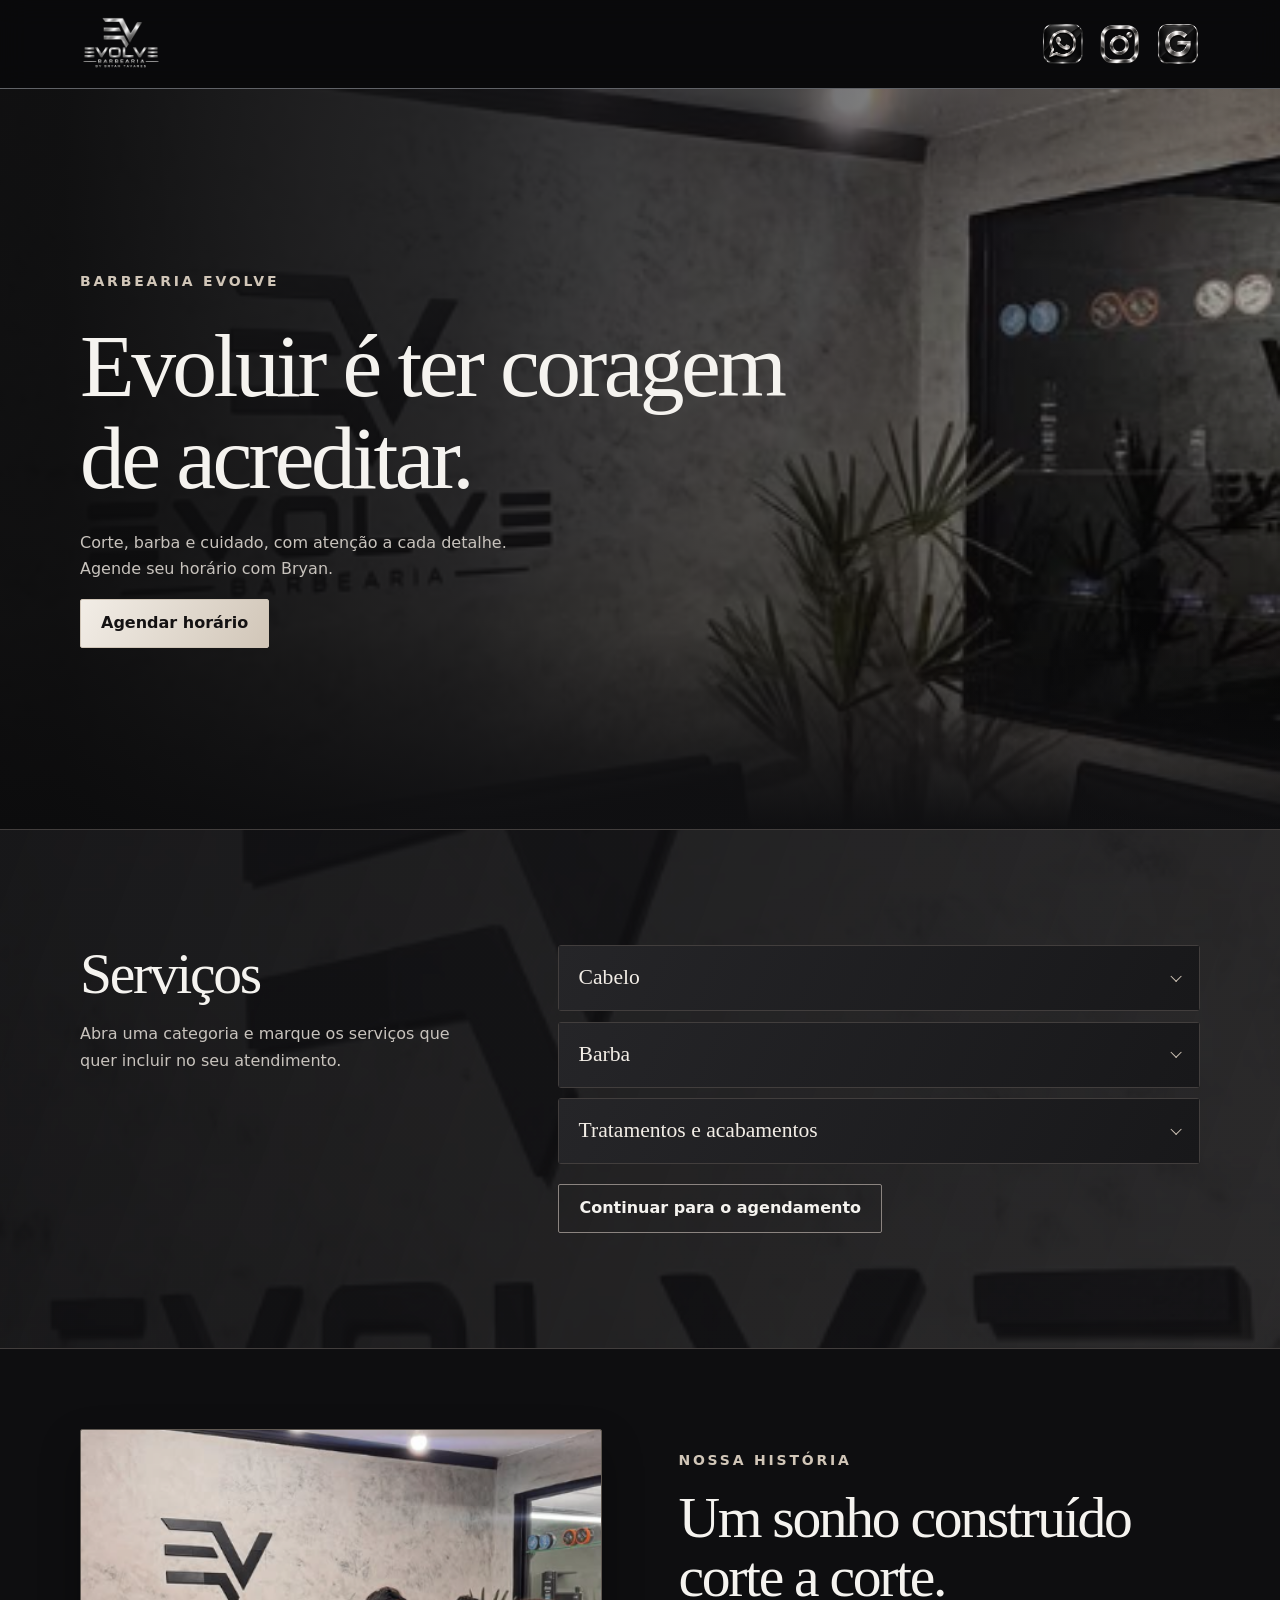
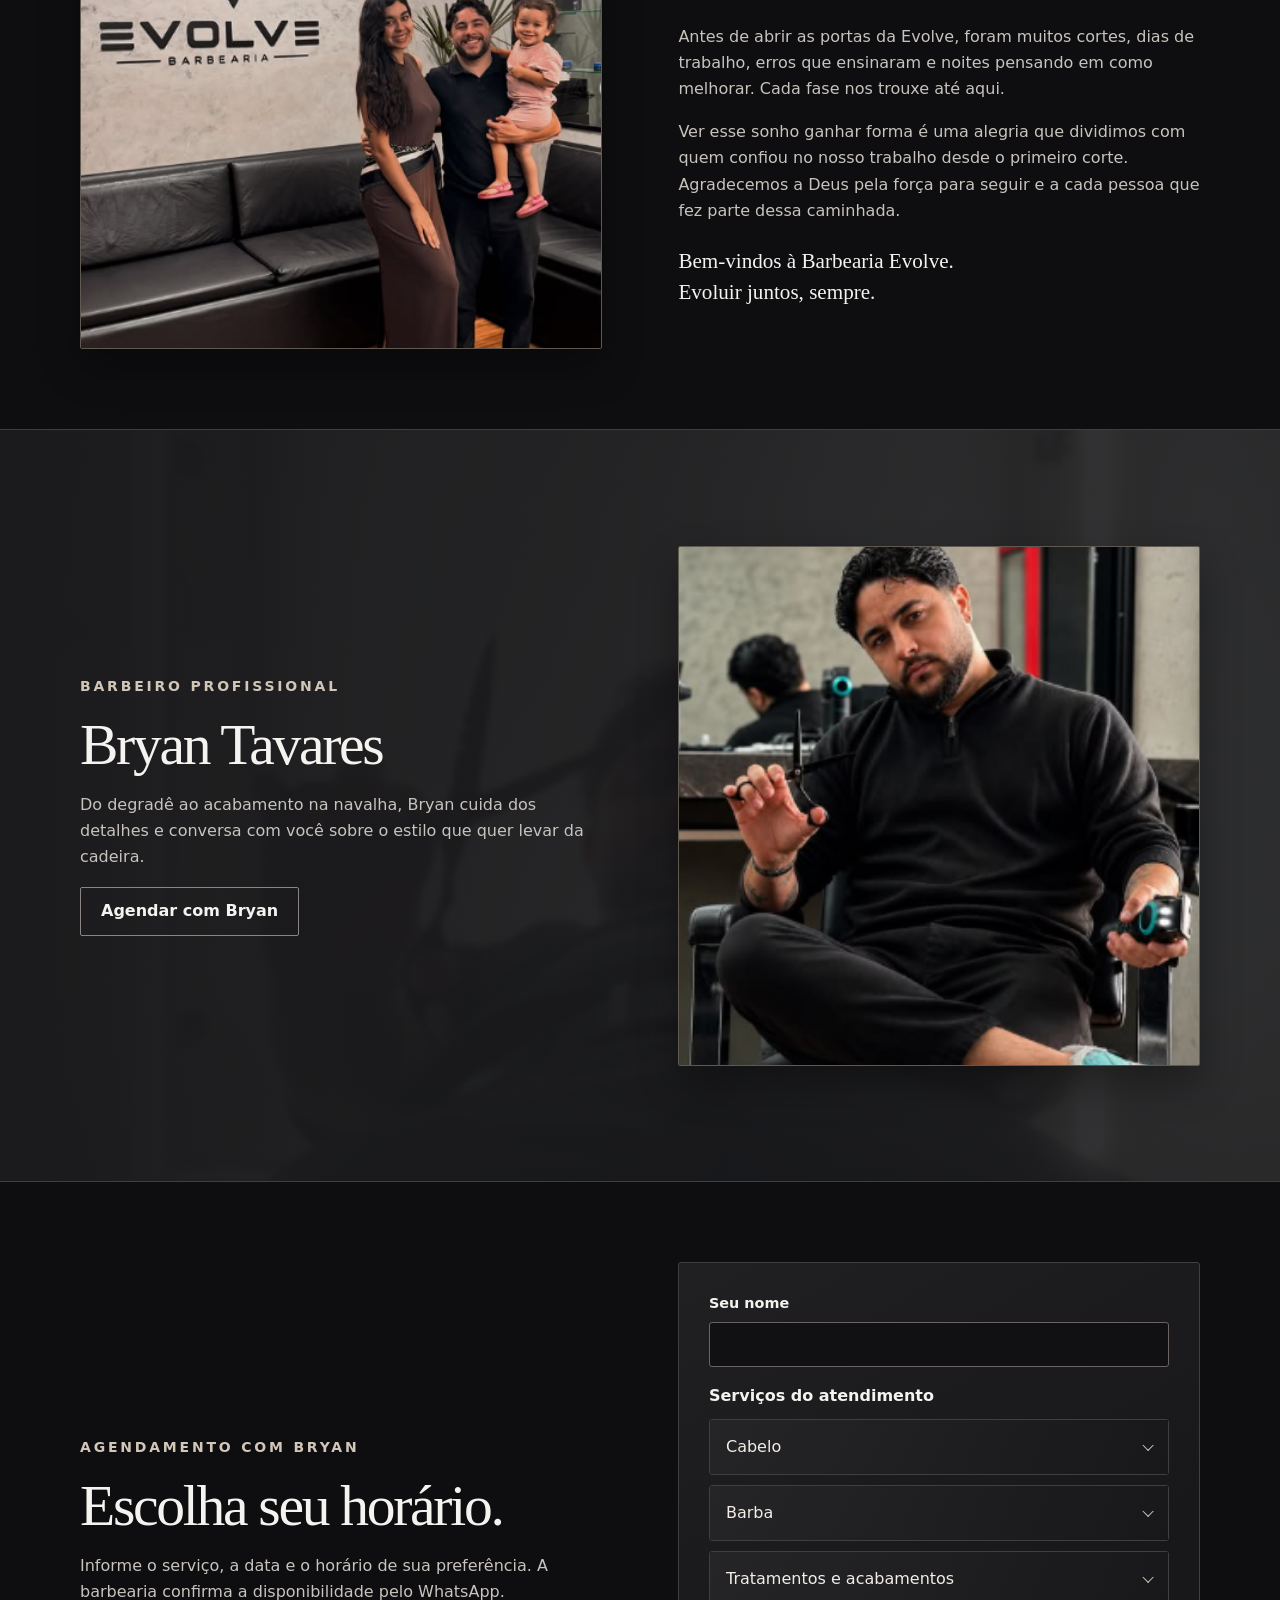
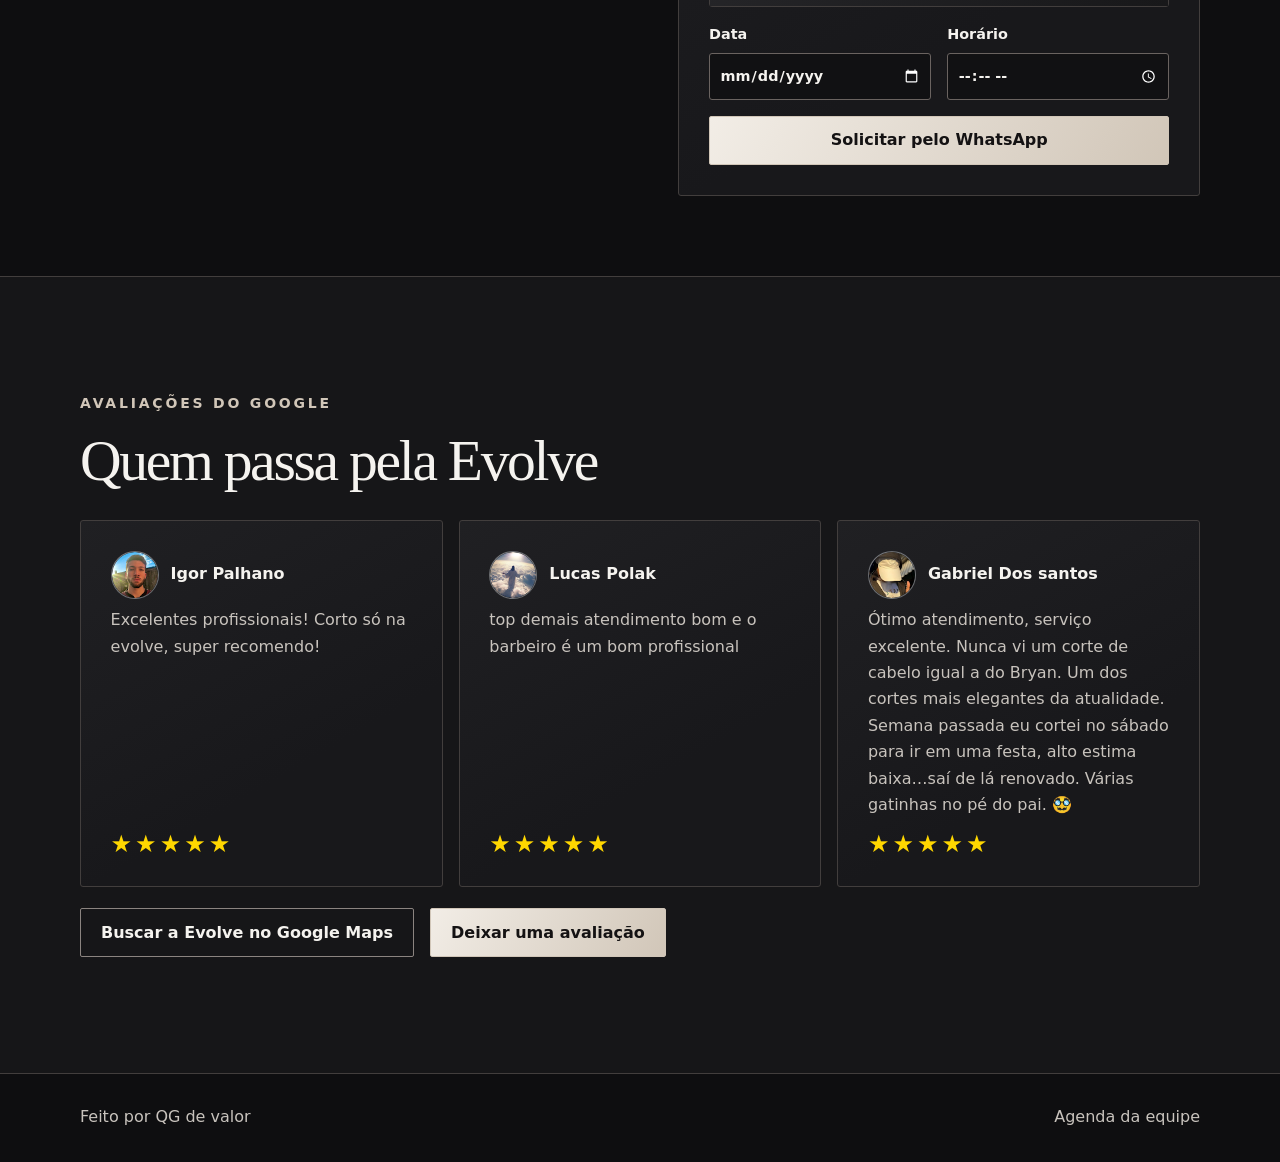
<file: index.html>
<!DOCTYPE html>
<html lang="pt-BR">
<head>
<meta charset="utf-8">
<meta name="viewport" content="width=device-width, initial-scale=1">
<meta name="description" content="Conheça a Barbearia Evolve e solicite seu horário com Bryan. Cortes, barba e tratamentos capilares.">
<meta property="og:url" content="https://sugarrushdoces.github.io/Evolve-Barbearia/">
<meta property="og:image"
    content="https://github.com/sugarrushdoces/Evolve-Barbearia/blob/main/icons/IMGLink.png?raw=true">
<title>Barbearia Evolve | Corte, barba e cuidado</title>
<link rel="icon" type="image/png" href="icons/IMGNavegador.png">
<link rel="apple-touch-icon" href="apple-touch-icon.png">
<link rel="stylesheet" href="style.css">
<script src="script.js" defer></script>
</head>
<body id="inicio">
<header class="top">
  <div class="wrap bar">
    <a href="#inicio" aria-label="Barbearia Evolve, início"><img class="logo" src="photos/logo.png" alt="Barbearia Evolve" width="82" height="82"></a>
    <nav class="social" aria-label="Canais da Barbearia Evolve">
      <a data-link="whatsapp" href="https://wa.me/5541988223209" aria-label="WhatsApp"><img src="icons/whatsapp.png" alt="" class="img-icon"></a>
      <a data-link="instagram" href="#contatos" aria-label="Instagram"><img src="icons/Instagram.png" alt="" class="img-icon"></a>
      <a data-link="googleReview" href="#avaliacoes" aria-label="Avaliações no Google"><img src="icons/Google.png" alt="" class="img-icon"></a>
    </nav>
  </div>
</header>
<main>
  <section class="hero">
    <div class="wrap">
      <p class="eyebrow">Barbearia Evolve</p>
      <h1>Evoluir é ter coragem<br>de acreditar.</h1>
      <p>Corte, barba e cuidado, com atenção a cada detalhe.<br>Agende seu horário com Bryan.</p>
      <a class="button" href="#agendar">Agendar horário</a>
    </div>
  </section>
  <section id="servicos" class="services">
    <div class="wrap services-layout">
      <div>
        <h2>Serviços</h2>
        <p>Abra uma categoria e marque os serviços que quer incluir no seu atendimento.</p>
      </div>
      <div>
        <div id="service-list" class="service-accordion"></div>
        <div class="actions service-actions"><a class="button outline" href="#agendar">Continuar para o agendamento</a></div>
      </div>
    </div>
  </section>
  <section id="historia" class="wrap split">
    <img class="photo family" src="photos/familia.png" alt="Família reunida no espaço da Barbearia Evolve" loading="lazy">
    <div>
      <p class="eyebrow">Nossa história</p>
      <h2>Um sonho construído corte a corte.</h2>
      <p>Antes de abrir as portas da Evolve, foram muitos cortes, dias de trabalho, erros que ensinaram e noites pensando em como melhorar. Cada fase nos trouxe até aqui.</p>
      <p>Ver esse sonho ganhar forma é uma alegria que dividimos com quem confiou no nosso trabalho desde o primeiro corte. Agradecemos a Deus pela força para seguir e a cada pessoa que fez parte dessa caminhada.</p>
      <p class="signature">Bem-vindos à Barbearia Evolve.<br>Evoluir juntos, sempre.</p>
    </div>
  </section>
  <section id="bryan" class="professional">
    <div class="wrap split">
      <div>
        <p class="eyebrow">Barbeiro profissional</p>
        <h2>Bryan Tavares</h2>
        <p>Do degradê ao acabamento na navalha, Bryan cuida dos detalhes e conversa com você sobre o estilo que quer levar da cadeira.</p>
        <a class="button outline" href="#agendar">Agendar com Bryan</a>
      </div>
      <img class="photo portrait" src="photos/bryan.png" alt="Bryan, barbeiro profissional da Evolve, sentado com tesoura e máquina de corte" loading="lazy">
    </div>
  </section>
  <section class="wrap split booking" id="agendar">
    <div>
      <p class="eyebrow">Agendamento com Bryan</p>
      <h2>Escolha seu horário.</h2>
      <p>Informe o serviço, a data e o horário de sua preferência. A barbearia confirma a disponibilidade pelo WhatsApp.</p>
    </div>
    <form id="booking" class="panel">
      <label>Seu nome<input name="customer" autocomplete="name" maxlength="80" required></label>
      <fieldset class="service-picker" data-service-picker><legend>Serviços do atendimento</legend></fieldset>
      <div class="fields">
        <label>Data<input name="date" type="date" required></label>
        <label>Horário<input name="time" type="time" required></label>
      </div>
      <button class="button" type="submit">Solicitar pelo WhatsApp</button>
      <p class="status" role="status"></p>
    </form>
  </section>
  <section id="avaliacoes" class="reviews">
    <div class="wrap">
      <p class="eyebrow">Avaliações do Google</p>
      <h2>Quem passa pela Evolve</h2>
      <div id="reviews-list" class="service-grid"></div>
      <div class="actions"><a data-link="google" class="button outline" href="#contatos">Buscar a Evolve no Google Maps</a><a data-link="googleReview" class="button" href="#contatos">Deixar uma avaliação</a></div>
    </div>
  </section>
</main>
<footer id="contatos"><div class="wrap footer-row"><span>Feito por QG de valor</span><p id="contacts-status" class="status" role="status"></p><a href="agenda.html">Agenda da equipe</a></div></footer>
</body>
</html>
</file>
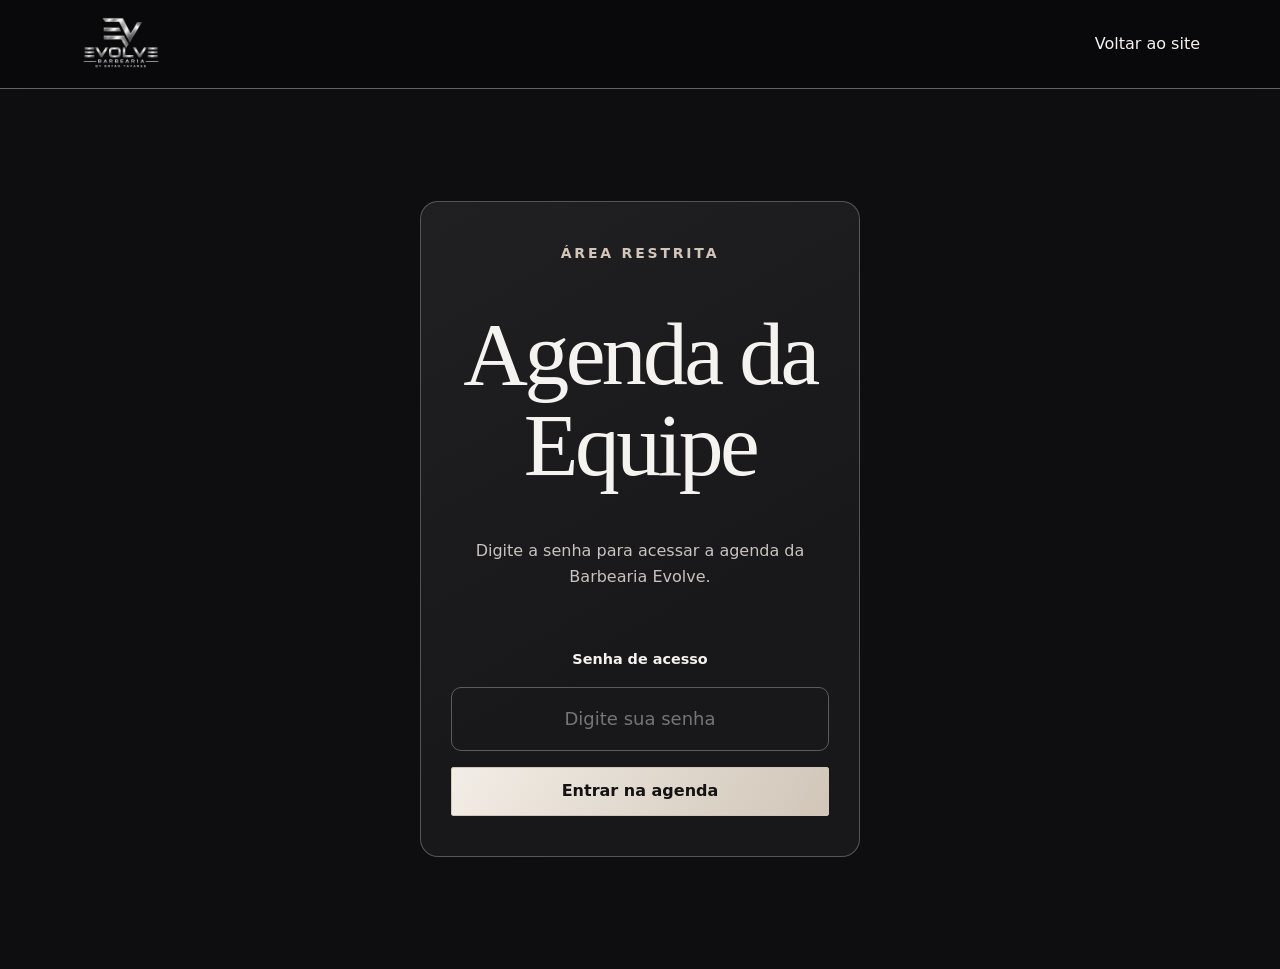
<file: agenda.html>
<!DOCTYPE html>
<html lang="pt-BR">
<head>
  <meta charset="utf-8">
  <meta name="viewport" content="width=device-width, initial-scale=1">
  <title>Agenda da equipe | Barbearia Evolve</title>
  <link rel="stylesheet" href="style.css">
  <script src="script.js" defer></script>
  <style>
    [hidden] {
      display: none !important;
    }
  </style>
</head>

<body>

<header class="top">
  <div class="wrap bar">
    <a href="index.html">
      <img class="logo" src="photos/logo.png"
        width="82" height="82"
        alt="Barbearia Evolve">
    </a>
    <a href="index.html">Voltar ao site</a>
  </div>
</header>

<!-- TELA DE ACESSO -->
<section id="login-screen" class="wrap agenda">
  <div class="panel login-panel">
    <p class="eyebrow">Área restrita</p>
    <h1>Agenda da Equipe</h1>
    <p>Digite a senha para acessar a agenda da Barbearia Evolve.</p>

    <form id="login-form">
      <label for="senha-equipe">Senha de acesso</label>

      <input
        id="senha-equipe"
        type="password"
        placeholder="Digite sua senha"
        autocomplete="current-password"
        required
      >

      <button type="submit" class="button">
        Entrar na agenda
      </button>

      <p id="login-status" class="status" role="status"></p>
    </form>
  </div>
</section>

<!-- AGENDA PROTEGIDA -->
<main id="agenda-protegida" class="wrap agenda" hidden>

  <p class="eyebrow">Barbearia Evolve</p>
  <h1>Agenda da equipe</h1>

  <button id="logout" type="button" class="button outline">
    Sair da agenda
  </button>

  <p>
    Registre os pedidos recebidos pelo WhatsApp
    e atualize a situação de cada atendimento.
    Os registros ficam neste navegador.
  </p>

  <form id="management" class="panel">
    <div class="fields">

      <label>Cliente
        <input name="customer" maxlength="80" required>
      </label>

      <label>Data
        <input name="date" type="date" required>
      </label>

      <label>Horário
        <input name="time" type="time" required>
      </label>

      <label>Duração em minutos
        <input name="duration" type="number"
          min="5" max="720" step="5"
          value="30" required>
      </label>

    </div>

    <fieldset class="service-picker" data-service-picker>
      <legend>Serviços do atendimento</legend>
    </fieldset>

    <div class="actions">
      <button type="submit" class="button">
        Registrar pedido
      </button>

      <button id="reset-edit" type="button"
        class="button outline" hidden>
        Cancelar edição
      </button>
    </div>

    <p class="status" role="status"></p>
  </form>

  <h2>Atendimentos</h2>

  <label class="filter">
    Filtrar por data
    <input id="filter-date" type="date">
  </label>

  <div id="appointment-list"></div>

</main>

<script>
  const senhaCorreta = '7505';

  const loginScreen = document.getElementById('login-screen');
  const agenda = document.getElementById('agenda-protegida');
  const loginForm = document.getElementById('login-form');
  const loginStatus = document.getElementById('login-status');

  function liberarAgenda() {
    loginScreen.hidden = true;
    agenda.hidden = false;
    sessionStorage.setItem('evolve-acesso', 'autorizado');
  }

  if (sessionStorage.getItem('evolve-acesso') === 'autorizado') {
    liberarAgenda();
  }

  loginForm.addEventListener('submit', function(event) {
    event.preventDefault();

    const senha = document.getElementById('senha-equipe').value;

    if (senha === senhaCorreta) {
      liberarAgenda();
    } else {
      loginStatus.textContent = 'Senha incorreta. Tente novamente.';
      document.getElementById('senha-equipe').value = '';
    }
  });

  document.getElementById('logout').addEventListener('click', function() {
    sessionStorage.removeItem('evolve-acesso');
    agenda.hidden = true;
    loginScreen.hidden = false;
    loginForm.reset();
    loginStatus.textContent = '';
  });
</script>

</body>
</html>
</file>
<file: style.css>
:root {
  color-scheme: dark;
  --bg: #0e0e10;
  --panel: #18181b;
  --ink: #f5f3ef;
  --muted: #c8c3bd;
  --line: #423e3d;
  --metal: #d1c6b8;
  --silver: #f2ede6;
}
* {
  box-sizing: border-box;
}
html {
  scroll-behavior: smooth;
  scroll-padding-top: 100px;
}
body {
  margin: 0;
  background: var(--bg);
  color: var(--ink);
  font:
    1rem/1.65 system-ui,
    sans-serif;
}
a {
  color: inherit;
  text-decoration: none;
}
a:hover {
  text-decoration: underline;
  text-underline-offset: 0.3em;
}
:focus-visible {
  outline: 2px solid #f2d6ad;
  outline-offset: 4px;
}
.wrap {
  width: min(1120px, calc(100% - 3rem));
  margin-inline: auto;
}
.top {
  position: sticky;
  top: 0;
  z-index: 10;
  background: rgb(10 10 11 / 87%);
  border-bottom: 1px solid rgb(205 209 216 / 45%);
  backdrop-filter: blur(14px);
}
.bar,
.footer-row {
  display: flex;
  align-items: center;
  justify-content: space-between;
  gap: 1rem;
  min-height: 88px;
}
.logo {
  display: block;
  object-fit: contain;
}
nav,
.social,
.actions {
  display: flex;
  align-items: center;
  gap: 1rem;
  flex-wrap: wrap;
}
.bar nav {
  gap: clamp(0.8rem, 2.6vw, 2rem);
  font-size: 0.95rem;
}
.social {
  font-size: 0.875rem;
  color: var(--metal);
}
.hero {
  min-height: min(740px, 85svh);
  display: grid;
  align-items: center;
  background-color: #1c1b1c;
  background-image:
    linear-gradient(90deg, #0c0c0df9 5%, #101012e0 36%, #10101235 100%),
    linear-gradient(0deg, #0e0e10, transparent 28%), url("photos/sala.png");
  background-position:
    center,
    center,
    center 45%;
  background-size: cover;
}
.hero .wrap {
  padding-block: 5rem;
}
h1,
h2 {
  font-family: Georgia, serif;
  font-weight: 400;
  line-height: 1.02;
  margin: 0.3em 0;
  letter-spacing: -0.04em;
}
h1 {
  font-size: clamp(2.8rem, 7vw, 6rem);
}
h2 {
  font-size: clamp(2rem, 4.5vw, 3.7rem);
}
p {
  color: var(--muted);
  max-width: 60ch;
}
.eyebrow {
  color: var(--metal);
  text-transform: uppercase;
  font-size: 0.875rem;
  letter-spacing: 0.2em;
  font-weight: 700;
  margin: 0;
}
.button {
  display: inline-flex;
  justify-content: center;
  align-items: center;
  min-height: 48px;
  padding: 0.65rem 1.25rem;
  border-radius: 2px;
  background: linear-gradient(120deg, var(--silver), var(--metal));
  color: #141213;
  border: 1px solid var(--metal);
  font: inherit;
  font-weight: 700;
  cursor: pointer;
  text-align: center;
}
.button:hover {
  filter: brightness(1.12);
  text-decoration: none;
}
.outline {
  background: transparent;
  color: var(--ink);
  border-color: #8b8480;
}
.outline:hover {
  background: #ffffff0d;
}
.services,
.professional,
.reviews {
  padding-block: clamp(4rem, 9vw, 7.5rem);
  border-block: 1px solid var(--line);
}
.services {
  background:
    linear-gradient(110deg, #101012f5, #111113dc),
    url("photos/marca.png") center 48% / cover;
}
.professional {
  background:
    linear-gradient(90deg, #171719fa, #171719de),
    url("photos/tesouras.png") center 35% / cover;
}
.service-grid {
  display: grid;
  grid-template-columns: repeat(3, minmax(0, 1fr));
  gap: 1rem;
  margin-top: 1.8rem;
}
.card,
.panel,
.appointment {
  padding: clamp(1.1rem, 2.6vw, 1.85rem);
  background: linear-gradient(150deg, #202023, var(--panel) 65%);
  border: 1px solid var(--line);
  border-radius: 3px;
}
.split {
  display: grid;
  grid-template-columns: 1fr 1fr;
  align-items: center;
  gap: clamp(1.75rem, 6vw, 6rem);
}
#historia,
.booking,
.agenda {
  padding-block: 5rem;
}
.photo {
  display: block;
  width: 100%;
  max-height: 520px;
  object-fit: cover;
  border: 1px solid #605952;
  border-radius: 2px;
  box-shadow: 0 18px 40px #0005;
}
.family {
  object-position: center 59%;
  aspect-ratio: 4/4;
}
.portrait {
  object-position: center 34%;
  aspect-ratio: 4/4;
}
.signature {
  font:
    1.32rem/1.5 Georgia,
    serif;
  color: var(--ink);
}
label {
  display: grid;
  gap: 0.4rem;
  font-weight: 600;
  font-size: 0.9rem;
}
input,
select {
  width: 100%;
  min-width: 0;
  min-height: 45px;
  padding: 0.6rem;
  background: #111113;
  color: var(--ink);
  border: 1px solid #6a6360;
  border-radius: 3px;
  font: inherit;
}
.panel,
.fields {
  display: grid;
  gap: 1rem;
}
.fields {
  grid-template-columns: repeat(2, minmax(0, 1fr));
}
.status {
  margin: 0;
}
.status:empty {
  display: none;
}
.reviews {
  background: #161618;
}
.reviews .actions {
  margin-top: 1.35rem;
}
.stars {
  color: var(--metal);
}
.footer-row {
  padding-block: 1.25rem;
  color: var(--muted);
}
.agenda .panel {
  margin-block: 2rem;
}
.appointment {
  display: grid;
  grid-template-columns: 1fr auto;
  align-items: center;
  gap: 1rem;
  margin-top: 0.8rem;
}
.appointment p {
  margin: 0.2rem 0;
}
.filter {
  max-width: 15rem;
  margin: 1rem 0;
}
[hidden] {
  display: none !important;
}
@media (max-width: 760px) {
  .wrap {
    width: calc(100% - 2rem);
  }
  .bar {
    flex-wrap: wrap;
    padding-bottom: 0.75rem;
  }
  .social {
    width: 100%;
  }
  nav {
    font-size: 0.9rem;
    gap: 0.7rem;
  }
  .hero {
    min-height: 560px;
  }
  .service-grid,
  .split,
  .appointment {
    grid-template-columns: 1fr;
  }
  .services,
  .reviews,
  .professional,
  #historia,
  .booking,
  .agenda {
    padding-block: 3.2rem;
  }
  .photo {
    max-width: 460px;
  }
}
@media (prefers-reduced-motion: reduce) {
  html {
    scroll-behavior: auto;
  }
}
textarea {
  display: block;
  width: 100%;
  margin-top: 0.6rem;
  padding: 0.6rem;
  font: inherit;
  color: var(--ink);
  background: #111113;
  border: 1px solid #6a6360;
}
.appointment select {
  width: auto;
}
.service-actions {
  margin-top: 1.25rem;
}
.services-layout {
  display: grid;
  grid-template-columns: minmax(0, 1fr) minmax(0, 1.65fr);
  align-items: start;
  gap: clamp(1.75rem, 7vw, 6rem);
}
.services-layout h2 {
  margin-top: 0;
}
.service-picker {
  min-width: 0;
  margin: 0;
  padding: 0;
  border: 0;
}
.service-picker legend {
  padding: 0;
  margin-bottom: 0.6rem;
  font-weight: 700;
}
.service-group {
  min-width: 0;
  border: 1px solid var(--line);
  border-radius: 3px;
  background: #111113;
}
.service-group + .service-group {
  margin-top: 0.65rem;
}
.service-bar {
  display: grid;
  grid-template-columns: minmax(0, 1fr) auto auto;
  align-items: center;
  gap: 0.7rem;
  padding: 0.85rem 1rem;
  min-height: 52px;
  cursor: pointer;
  list-style: none;
  background: linear-gradient(115deg, #252528, #18181a);
  color: var(--silver);
}
.service-bar::-webkit-details-marker {
  display: none;
}
.service-bar:hover,
.service-group[open] > .service-bar {
  background: linear-gradient(115deg, #303034, #1e1e20);
}
.service-bar::after {
  content: "";
  width: 0.45rem;
  height: 0.45rem;
  border-right: 1px solid var(--metal);
  border-bottom: 1px solid var(--metal);
  transform: translateY(-0.1rem) rotate(45deg);
}
.service-group[open] > .service-bar::after {
  transform: translateY(0.1rem) rotate(225deg);
}
.service-accordion .service-bar {
  padding: 1rem 1.2rem;
  min-height: 64px;
  font:
    1.35rem/1.2 Georgia,
    serif;
}
.service-count {
  font:
    0.875rem/1.3 system-ui,
    sans-serif;
  color: var(--metal);
}
.service-options {
  display: grid;
  gap: 0.15rem;
  padding: 0.45rem 0.75rem;
  border-top: 1px solid var(--line);
}
.service-option {
  display: flex;
  align-items: center;
  gap: 0.75rem;
  min-height: 44px;
  padding: 0.35rem 0.4rem;
  cursor: pointer;
}
.service-option:hover {
  background: #ffffff09;
}
.service-option input[type="checkbox"] {
  flex: none;
  width: 1.15rem;
  min-height: 0;
  height: 1.15rem;
  margin: 0;
  padding: 0;
  accent-color: var(--metal);
}
.service-option:has(input:checked) {
  color: var(--metal);
}
.reviews blockquote {
  margin: 0.55rem 0 0.85rem;
  color: var(--muted);
  white-space: pre-wrap;
}
.stars {
  font-size: 1.25rem;
  letter-spacing: 0.12em;
}
.review-placeholder {
  border-style: dashed;
}
.review-placeholder p {
  margin: .7rem 0 .85rem;
}
.review-card {
  display: flex;
  flex-direction: column;
  overflow-wrap: anywhere;
}
.review-card .stars {
  margin-top: auto;
}
.review-header {
  display: flex;
  align-items: center;
  gap: .75rem;
}
.review-avatar {
  position: relative;
  display: grid;
  place-items: center;
  flex: 0 0 48px;
  height: 48px;
  overflow: hidden;
  border-radius: 50%;
  border: 1px solid rgb(205 209 216 / 40%);
  background: linear-gradient(140deg, #404044, #202022);
  color: var(--silver);
}
.review-avatar img {
  position: absolute;
  inset: 0;
  width: 100%;
  height: 100%;
  object-fit: cover;
}
@media (max-width: 760px) {
  .services-layout {
    grid-template-columns: 1fr;
    gap: 1.25rem;
  }
  .service-accordion .service-bar {
    font-size: 1.22rem;
    padding: 0.8rem 0.9rem;
  }
  .hero {
    background-position:
      center,
      center,
      58% 46%;
  }
}
.img-icon {
  width: 42px;
  height: 42px;
}
.top .bar {
  flex-wrap: nowrap;
  gap: .5rem;
  padding-bottom: 0;
}
.top .social {
  width: auto;
  flex-wrap: nowrap;
  gap: clamp(.25rem, 2vw, .85rem);
}
.top .social a {
  display: grid;
  place-items: center;
  width: 44px;
  height: 44px;
}
/* Estrelas das avaliações */
.review-card .stars {
  color: #FFD700 !important;
  font-size: 24px;
  letter-spacing: 3px;
  line-height: 1;
}

/* Tela de acesso à agenda */

.login-panel {
  max-width: 440px;
  margin: 60px auto;
  padding: 40px 30px;
  text-align: center;
  border: 1px solid rgba(192, 192, 192, 0.35);
  border-radius: 18px;
}

.login-panel h1 {
  margin-bottom: 15px;
}

.login-panel form {
  display: flex;
  flex-direction: column;
  gap: 16px;
  margin-top: 25px;
}

.login-panel input {
  width: 100%;
  padding: 16px;
  border: 1px solid rgba(192, 192, 192, 0.4);
  border-radius: 10px;
  background: transparent;
  color: inherit;
  text-align: center;
  font-size: 18px;
}

.login-panel .button {
  justify-content: center;
  width: 100%;
  cursor: pointer;
}

#login-status {
  color: #e57373;
}
</file>
